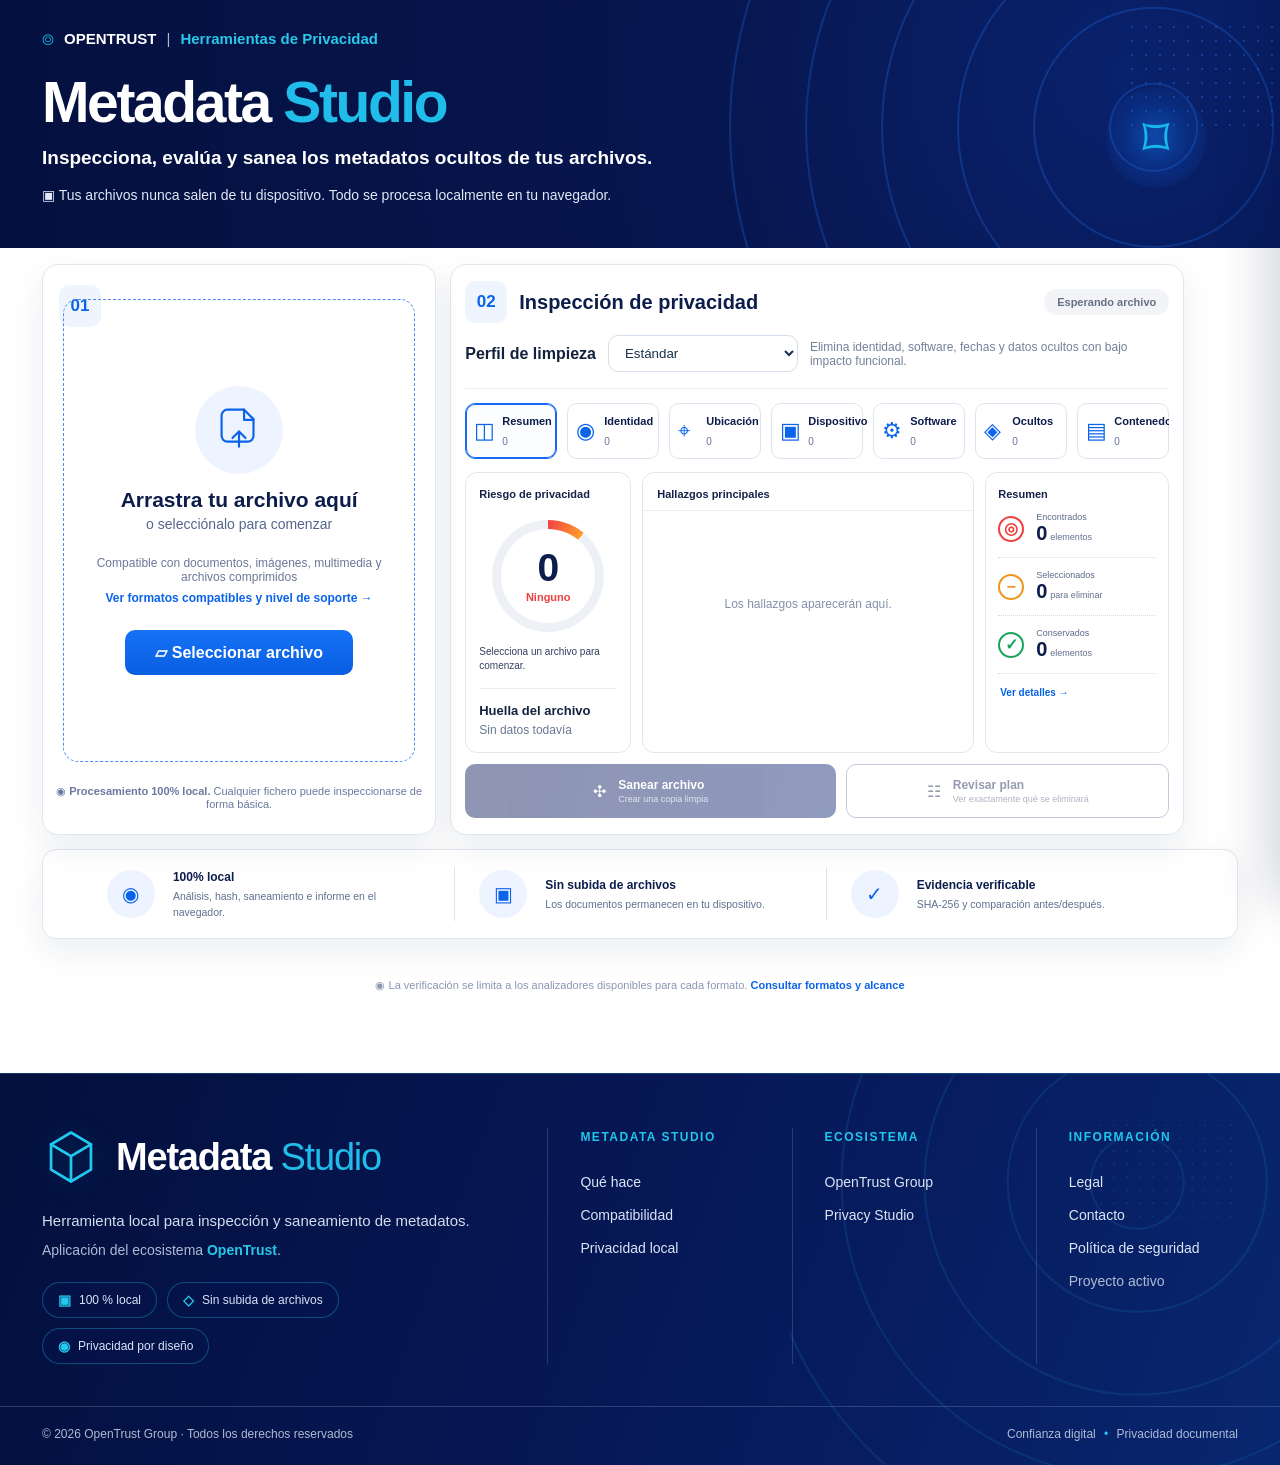
<file: index.html>
<!doctype html><html lang="es"><head><meta charset="utf-8"><meta name="viewport" content="width=device-width,initial-scale=1"><meta name="description" content="Metadata Studio — inspección y saneamiento local de metadatos con límites de seguridad y validación de formato."><title>Metadata Studio · OpenTrust</title><link rel="icon" href="assets/favicon.svg" type="image/svg+xml"><link rel="stylesheet" href="css/app.css?v=0.9.10"></head><body>
<header class="hero-shell"><div class="hero-inner"><a class="product-brand" href="#"><span class="shield-mini">⌾</span><strong>OPENTRUST</strong><span class="brand-sep">|</span><span>Herramientas de Privacidad</span></a><div class="hero-copy"><h1>Metadata <span>Studio</span></h1><p class="hero-subtitle">Inspecciona, evalúa y sanea los metadatos ocultos de tus archivos.</p><p class="hero-trust">▣ Tus archivos nunca salen de tu dispositivo. Todo se procesa localmente en tu navegador.</p></div><div class="hero-art" aria-hidden="true"><div class="rings"></div><div class="hero-shield"><span>⌑</span></div></div></div></header>
<main class="app-shell">
<section class="workspace">
<article class="panel upload-panel" id="dropZone"><div class="step-badge">01</div><div class="drop-zone"><div class="upload-glyph"><svg viewBox="0 0 80 80"><path d="M24 12h23l13 13v23a8 8 0 0 1-8 8H24a8 8 0 0 1-8-8V20a8 8 0 0 1 8-8Z"/><path d="M47 12v14h13"/><path d="M40 63V42m0 0-9 9m9-9 9 9"/></svg></div><h2>Arrastra tu archivo aquí</h2><p>o selecciónalo para comenzar</p><div class="supported-label">Compatible con documentos, imágenes, multimedia y archivos comprimidos</div><button class="formats-link" id="formatsBtn" type="button">Ver formatos compatibles y nivel de soporte →</button><button class="btn btn-blue" id="selectBtn" type="button">▱ Seleccionar archivo</button><input id="fileInput" type="file" hidden></div><div class="local-note">◉ <strong>Procesamiento 100% local.</strong> Cualquier fichero puede inspeccionarse de forma básica.</div></article>
<article class="panel inspection-panel"><div class="inspection-heading"><div class="heading-left"><div class="step-badge inline">02</div><h2>Inspección de privacidad</h2></div><div class="status-badge neutral" id="statusBadge">Esperando archivo</div></div>
<div class="profile-row"><label for="profileSelect">Perfil de limpieza</label><select id="profileSelect"><option value="standard">Estándar</option><option value="maximum">Privacidad máxima</option><option value="web">Publicación web</option><option value="corporate">Corporativo</option><option value="custom">Personalizado</option></select><span id="profileHelp">Elimina identidad, software, fechas y datos ocultos con bajo impacto funcional.</span></div>
<div class="category-tabs" id="categoryTabs"><button class="category-tab active" data-category="resumen"><span>◫</span><b>Resumen</b><small id="countResumen">0</small></button><button class="category-tab" data-category="identidad"><span>◉</span><b>Identidad</b><small id="countIdentidad">0</small></button><button class="category-tab" data-category="ubicacion"><span>⌖</span><b>Ubicación</b><small id="countUbicacion">0</small></button><button class="category-tab" data-category="dispositivo"><span>▣</span><b>Dispositivo</b><small id="countDispositivo">0</small></button><button class="category-tab" data-category="software"><span>⚙</span><b>Software</b><small id="countSoftware">0</small></button><button class="category-tab" data-category="ocultos"><span>◈</span><b>Ocultos</b><small id="countOcultos">0</small></button><button class="category-tab" data-category="archivo"><span>▤</span><b>Contenedor</b><small id="countArchivo">0</small></button></div>
<div class="inspection-grid"><section class="risk-card"><div class="mini-title">Riesgo de privacidad</div><div class="risk-ring" id="riskRing" style="--score:0"><div><strong id="riskScore">0</strong><span id="riskLevel">Ninguno</span></div></div><p id="riskText">Selecciona un archivo para comenzar.</p><div class="fingerprint" id="fingerprint"><b>Huella del archivo</b><span>Sin datos todavía</span></div></section><section class="metadata-card"><div class="mini-title">Hallazgos principales</div><div class="metadata-groups" id="metadataGroups"><div class="placeholder-state">Los hallazgos aparecerán aquí.</div></div></section><aside class="summary-card"><div class="mini-title">Resumen</div><div class="summary-item found"><span class="summary-icon">◎</span><div><small>Encontrados</small><strong id="summaryFound">0</strong><em>elementos</em></div></div><div class="summary-item selected"><span class="summary-icon">−</span><div><small>Seleccionados</small><strong id="summarySelected">0</strong><em>para eliminar</em></div></div><div class="summary-item preserved"><span class="summary-icon">✓</span><div><small>Conservados</small><strong id="summaryPreserved">0</strong><em>elementos</em></div></div><button class="details-link" id="viewDetailsBtn">Ver detalles →</button></aside></div>
<div class="action-row"><button class="btn btn-sanitize" id="cleanBtn" disabled><span>✣</span><span><strong>Sanear archivo</strong><small>Crear una copia limpia</small></span></button><button class="btn btn-review" id="reviewBtn" disabled><span>☷</span><span><strong>Revisar plan</strong><small>Ver exactamente qué se eliminará</small></span></button></div></article></section>
<section class="benefit-strip"><div class="benefit"><div class="benefit-icon">◉</div><div><strong>100% local</strong><p>Análisis, hash, saneamiento e informe en el navegador.</p></div></div><div class="benefit"><div class="benefit-icon">▣</div><div><strong>Sin subida de archivos</strong><p>Los documentos permanecen en tu dispositivo.</p></div></div><div class="benefit"><div class="benefit-icon">✓</div><div><strong>Evidencia verificable</strong><p>SHA-256 y comparación antes/después.</p></div></div></section>
<section class="verification" id="verification" hidden><div class="verification-head"><div class="verify-ok">✓</div><div><span>VERIFICACIÓN POSTERIOR</span><h2 id="verificationTitle">Copia saneada preparada</h2><p id="cleanFileName"></p></div></div><div class="compare-grid"><div><small>ANTES</small><strong id="beforeCount">0</strong><span>hallazgos</span></div><b>→</b><div class="after"><small>DESPUÉS</small><strong id="afterCount">0</strong><span>hallazgos</span></div></div><div class="hash-grid"><div><small>SHA-256 ORIGINAL</small><code id="hashBefore">—</code></div><div><small>SHA-256 SANEADO</small><code id="hashAfter">—</code></div></div><p class="verification-note" id="verificationNote"></p><div class="evidence-download"><div class="evidence-copy"><span class="evidence-kicker">PAQUETE DE EVIDENCIAS</span><strong>Archivo saneado + informe corporativo</strong><small>Incluye la copia limpia, hashes SHA-256, hallazgos tratados y verificación posterior.</small></div><button class="btn btn-blue evidence-primary" id="downloadZipBtn"><span>↓</span><span><strong>Descargar paquete de evidencias</strong><small>ZIP con archivo saneado + informe PDF</small></span></button><button class="download-clean-link" id="downloadCleanBtn" type="button">Descargar únicamente el archivo saneado</button></div></section>
<div class="browser-note">◉ La verificación se limita a los analizadores disponibles para cada formato. <button class="inline-link" id="formatsFooterBtn" type="button">Consultar formatos y alcance</button></div></main>
<footer class="site-footer" aria-label="Pie de página de Metadata Studio">
  <div class="site-footer__art" aria-hidden="true"><span></span></div>
  <div class="site-footer__inner">
    <section class="site-footer__brand" aria-labelledby="footerBrandTitle">
      <div class="site-footer__brandline">
        <span class="site-footer__logo" aria-hidden="true">
          <svg viewBox="0 0 64 64" role="img"><path d="M32 5 54 18v28L32 59 10 46V18L32 5Z"/><path d="m10 18 22 13 22-13M32 31v28M20 24l12 7 12-7"/></svg>
        </span>
        <h2 id="footerBrandTitle">Metadata <span>Studio</span></h2>
      </div>
      <p class="site-footer__desc">Herramienta local para inspección y saneamiento de metadatos.</p>
      <p class="site-footer__ecosystem">Aplicación del ecosistema <a href="https://opentrust.group/" rel="noopener noreferrer">OpenTrust</a>.</p>
      <div class="site-footer__badges" aria-label="Principios de privacidad">
        <span><b aria-hidden="true">▣</b>100 % local</span>
        <span><b aria-hidden="true">◇</b>Sin subida de archivos</span>
        <span><b aria-hidden="true">◉</b>Privacidad por diseño</span>
      </div>
    </section>

    <nav class="site-footer__nav" aria-label="Metadata Studio">
      <h3>Metadata Studio</h3>
      <a href="#dropZone">Qué hace</a>
      <button type="button" class="site-footer__linkbutton" id="footerFormatsBtn">Compatibilidad</button>
      <a href="#privacy-local">Privacidad local</a>
    </nav>

    <nav class="site-footer__nav" aria-label="Ecosistema OpenTrust">
      <h3>Ecosistema</h3>
      <a href="https://opentrust.group/" rel="noopener noreferrer">OpenTrust Group</a>
      <a href="https://opentrust.group/apps/privacy-studio.html" rel="noopener noreferrer">Privacy Studio</a>
     </nav>

    <nav class="site-footer__nav" aria-label="Información">
      <h3>Información</h3>
      <a href="https://opentrust.group/legal" rel="noopener noreferrer">Legal</a>
      <a href="https://opentrust.group/index.html#contacto" rel="noopener noreferrer">Contacto</a>
      <a href="https://opentrust.group/security" rel="noopener noreferrer">Política de seguridad</a>
      <span class="site-footer__status">Proyecto activo</span>
    </nav>
  </div>
  <div class="site-footer__bottom">
    <span>© 2026 OpenTrust Group · Todos los derechos reservados</span>
    <span>Confianza digital <i>•</i> Privacidad documental</span>
  </div>
</footer>

<div class="modal-backdrop" id="formatsModal" hidden><section class="formats-modal" role="dialog" aria-modal="true" aria-labelledby="formatsTitle"><div class="formats-modal-head"><div><span>ALCANCE TÉCNICO</span><h2 id="formatsTitle">Formatos compatibles</h2><p>Metadata Studio adapta la inspección y el saneamiento al tipo real de archivo. El soporte profundo depende de la estructura de cada formato.</p></div><button class="modal-close" id="formatsClose" type="button" aria-label="Cerrar">×</button></div><div class="formats-support-legend"><span><i class="support-dot full"></i> Inspección + saneamiento</span><span><i class="support-dot inspect"></i> Inspección</span><span><i class="support-dot basic"></i> Detección del contenedor</span></div><div class="format-groups"><article class="format-group"><div class="format-icon">▤</div><div><h3>Documentos y Office</h3><p>Propiedades, autores, software, fechas, XMP y datos internos compatibles.</p><div class="extension-list"><span class="full">PDF</span><span class="full">DOCX</span><span class="full">XLSX</span><span class="full">PPTX</span></div></div></article><article class="format-group"><div class="format-icon">◫</div><div><h3>Imágenes</h3><p>EXIF, GPS, dispositivo, software, XMP y otros bloques de metadatos detectables.</p><div class="extension-list"><span class="full">JPG</span><span class="full">JPEG</span><span class="full">PNG</span><span class="inspect">TIFF</span><span class="inspect">WEBP</span></div></div></article><article class="format-group"><div class="format-icon">▶</div><div><h3>Audio y vídeo</h3><p>Etiquetas, encoder, tiempos, pistas, contenedor, dispositivo y localización cuando estén presentes.</p><div class="extension-list"><span class="full">MP3</span><span class="inspect">WAV</span><span class="inspect">M4A</span><span class="inspect">MP4</span><span class="inspect">MOV</span><span class="inspect">FLAC</span><span class="inspect">OGG</span><span class="inspect">WEBM</span><span class="inspect">MKV</span></div></div></article><article class="format-group"><div class="format-icon">⌑</div><div><h3>Archivos comprimidos</h3><p>Estructura interna, rutas, fechas y análisis recursivo seguro de contenidos compatibles.</p><div class="extension-list"><span class="full">ZIP</span><span class="inspect">TAR</span><span class="inspect">GZ</span><span class="inspect">TGZ</span><span class="basic">7Z</span><span class="basic">TAR.XZ</span><span class="basic">TAR.BZ2</span></div></div></article></div><div class="formats-modal-note"><strong>Límites de seguridad</strong><span>Máximo 256 MB por archivo; 128 MB para comprimidos; 256 MB descomprimidos por contenedor y ratio máximo 200:1. Los archivos que excedan estos límites se rechazan antes o durante el procesamiento.</span></div><div class="formats-modal-note"><strong>Inspección universal</strong><span>Si el formato no dispone de analizador específico, Metadata Studio todavía puede identificar tipo, tamaño y SHA-256 sin modificar el archivo.</span></div></section></div><div class="drawer-backdrop" id="drawerBackdrop" hidden></div><aside class="details-drawer" id="detailsDrawer" aria-hidden="true"><div class="drawer-head"><div><span>Plan de saneamiento</span><h3 id="drawerTitle">Detalle de hallazgos</h3></div><button id="drawerClose">×</button></div><div class="drawer-toolbar"><button id="selectAllBtn">Seleccionar todos</button><button id="selectRecommendedBtn">Aplicar perfil</button></div><div class="drawer-list" id="metadataList"></div></aside><button class="reset-fab" id="resetBtn" hidden>↻</button><div class="toast" id="toast"></div>
<script src="js/core/utils.js?v=0.9.10"></script><script src="js/core/security.js?v=0.9.10"></script><script src="js/core/zip-lite.js?v=0.9.10"></script><script src="js/core/zip-create.js?v=0.9.10"></script><script src="js/core/risk.js?v=0.9.10"></script><script src="js/core/profiles.js?v=0.9.10"></script><script src="js/core/report-pdf.js?v=0.9.10"></script><script src="js/engines/jpeg.js?v=0.9.10"></script><script src="js/engines/png.js?v=0.9.10"></script><script src="js/engines/pdf.js?v=0.9.10"></script><script src="js/engines/ooxml.js?v=0.9.10"></script><script src="js/engines/media.js?v=0.9.10"></script><script src="js/engines/archive.js?v=0.9.10"></script><script src="js/engines/universal.js?v=0.9.10"></script><script src="js/app.js?v=0.9.10"></script></body></html>
</file>
<file: css/app.css>
:root{
  --navy:#07164f;--navy-deep:#04103f;--blue:#1768f2;--cyan:#20bdea;--ink:#0d1d4b;--muted:#65749b;
  --line:#dfe6f0;--soft:#f6f9fd;--success:#13a35a;--warning:#f08b19;--danger:#f04444;--shadow:0 12px 32px rgba(12,35,82,.08)
}
*{box-sizing:border-box}html{scroll-behavior:smooth}body{margin:0;color:var(--ink);font-family:Inter,ui-sans-serif,-apple-system,BlinkMacSystemFont,"Segoe UI",Roboto,Arial,sans-serif;background:#fff}button{font:inherit;cursor:pointer}.hero-shell{height:248px;background:radial-gradient(circle at 88% 30%,#09226d 0,#07164f 37%,#04103f 100%);color:#fff;overflow:hidden}.hero-inner{max-width:1490px;margin:auto;height:100%;padding:27px 42px;position:relative}.product-brand{position:relative;z-index:2;display:inline-flex;align-items:center;gap:10px;color:#fff;text-decoration:none;font-size:15px}.product-brand>span:last-child{color:#29c7e9;font-weight:700}.shield-mini{color:#1dc4ef;font-size:20px}.brand-sep{opacity:.7}.hero-copy{position:relative;z-index:2;margin-top:24px}.hero-copy h1{margin:0;font-size:57px;line-height:1;letter-spacing:-2.4px;font-weight:800}.hero-copy h1 span{color:var(--cyan)}.hero-subtitle{font-size:19px;font-weight:650;margin:16px 0 18px}.hero-trust{font-size:14px;color:#e2e8f6;margin:0}.hero-trust span{margin-right:8px}.hero-art{position:absolute;right:-30px;top:0;width:660px;height:248px;opacity:.95}.rings{position:absolute;inset:-90px -10px -80px 30px;background:repeating-radial-gradient(circle at 74% 52%,transparent 0 42px,rgba(34,118,240,.28) 43px 44px,transparent 45px 76px)}.hero-art:after{content:"";position:absolute;right:0;top:20px;width:185px;height:110px;background-image:radial-gradient(#1b6de6 1px,transparent 1px);background-size:14px 14px;opacity:.45}.hero-shield{position:absolute;right:100px;top:84px;width:108px;height:108px;border-radius:50%;display:grid;place-items:center;background:radial-gradient(circle,rgba(24,116,255,.36),rgba(24,116,255,.07) 65%,transparent 66%);font-size:54px;color:#18bff3;text-shadow:0 0 20px #117bd9}
.app-shell{max-width:1490px;margin:auto;padding:16px 42px 32px}.workspace{display:grid;grid-template-columns:.88fr 1.42fr;gap:14px}.panel{border:1px solid #e1e7ef;border-radius:16px;background:#fff;box-shadow:var(--shadow)}.upload-panel{min-height:492px;padding:20px 16px 15px;position:relative}.step-badge{width:42px;height:42px;border-radius:10px;background:#eef5ff;color:#0964e7;display:grid;place-items:center;font-weight:800;font-size:17px}.drop-zone{position:absolute;inset:34px 20px 72px;border:1.5px dashed #4d8bf2;border-radius:15px;display:flex;flex-direction:column;align-items:center;justify-content:center;text-align:center;padding:28px}.upload-glyph{width:88px;height:88px;border-radius:50%;background:#edf4ff;display:grid;place-items:center;margin-bottom:10px}.upload-glyph svg{width:58px;height:58px;fill:none;stroke:#0b63e9;stroke-width:3;stroke-linecap:round;stroke-linejoin:round}.drop-zone h2{font-size:21px;margin:4px 0 4px}.drop-zone p{margin:0;color:#54658e;font-size:14px}.supported-label{margin-top:24px;color:#6b7898;font-size:12px}.formats{font-size:12px;color:#174e9d;font-weight:650;margin-top:6px}.formats i{font-style:normal;margin:0 5px}.btn{border-radius:10px;border:0;transition:.18s}.btn:hover:not(:disabled){transform:translateY(-1px)}.btn:disabled{opacity:.45;cursor:not-allowed}.btn-blue{margin-top:25px;background:linear-gradient(180deg,#1672f7,#095ee0);color:#fff;padding:13px 30px;font-weight:750}.folder-icon{font-size:18px;margin-right:9px}.local-note{position:absolute;bottom:24px;left:0;right:0;text-align:center;color:#6a79a0;font-size:11px}.local-note strong{font-weight:600}.upload-panel.drag{background:#f8fbff}.upload-panel.drag .drop-zone{border-color:#12a9db;background:#f7fdff}
.inspection-panel{min-height:492px;padding:16px 14px}.inspection-heading{display:flex;align-items:center;justify-content:space-between;gap:12px}.heading-left{display:flex;align-items:center;gap:12px}.step-badge.inline{position:static}.inspection-heading h2{font-size:20px;margin:0}.status-badge{padding:7px 13px;border-radius:999px;font-size:11px;font-weight:700}.status-badge.neutral{color:#667085;background:#f2f4f7}.status-badge.danger{color:#e23737;background:#fff0ef}.status-badge.safe{color:#158a50;background:#edf9f1}.category-tabs{display:grid;grid-template-columns:repeat(5,1fr);gap:10px;margin:13px 0}.category-tab{min-height:56px;border:1px solid #dbe3ee;border-radius:10px;background:#fff;color:var(--ink);display:grid;grid-template-columns:28px 1fr;grid-template-rows:auto auto;text-align:left;padding:8px 11px;align-items:center}.category-tab>span{grid-row:1/3;font-size:22px;color:#0b64ea}.category-tab b{font-size:12px}.category-tab small{font-size:10px;color:#65749b}.category-tab.active{border-color:#1768f2;box-shadow:0 0 0 1px #1768f2 inset;background:#fbfdff}.inspection-grid{display:grid;grid-template-columns:166px 1fr 184px;gap:11px}.risk-card,.metadata-card,.summary-card{border:1px solid #e1e7ef;border-radius:12px;background:#fff}.risk-card{padding:15px 13px}.mini-title{font-size:11px;font-weight:800;color:#16224a}.mini-title span{font-weight:500;color:#6e7893}.risk-ring{--score:0;width:112px;height:112px;margin:20px auto 13px;border-radius:50%;display:grid;place-items:center;background:conic-gradient(#f04444 calc(var(--score)*1%),#ff9d28 calc(var(--score)*1% + 11%),#edf1f6 0);position:relative}.risk-ring:after{content:"";position:absolute;inset:9px;border-radius:50%;background:#fff}.risk-ring>div{position:relative;z-index:2;text-align:center}.risk-ring strong{display:block;font-size:39px;line-height:.95}.risk-ring span{display:block;margin-top:5px;font-size:11px;font-weight:800;color:#ef3f3f}.risk-card p{font-size:10px;line-height:1.35;margin:8px 0 0;color:#35405f}.metadata-card{padding:15px 0 0;overflow:hidden}.metadata-card>.mini-title{padding:0 14px 10px}.metadata-groups{border-top:1px solid #e9edf3}.placeholder-state{display:grid;place-items:center;min-height:185px;color:#8490aa;font-size:12px}.group-row{display:grid;grid-template-columns:34px 1fr auto 72px 24px;align-items:center;gap:7px;padding:10px 12px;border-bottom:1px solid #e9edf3}.group-row:last-child{border-bottom:0}.group-icon{width:26px;height:26px;border-radius:7px;background:#eef5ff;color:#0b64ea;display:grid;place-items:center;font-size:14px}.group-copy strong{display:block;font-size:11px}.group-copy small{display:block;color:#6a7897;font-size:9.5px;margin-top:2px}.group-count{font-size:9.5px;color:#53617d}.risk-chip{justify-self:end;padding:4px 10px;border-radius:999px;font-size:9px;font-weight:700}.risk-chip.high{background:#fff0ef;color:#e84242}.risk-chip.medium{background:#fff5e7;color:#ec8614}.risk-chip.low{background:#eaf8ef;color:#198f51}.chev{border:0;background:transparent;color:#17335f}.summary-card{padding:15px 12px 0}.summary-item{display:grid;grid-template-columns:30px 1fr;gap:8px;align-items:center;padding:12px 0;border-bottom:1px dotted #d4dce7}.summary-icon{width:26px;height:26px;border-radius:50%;display:grid;place-items:center;border:2px solid currentColor;font-weight:800}.summary-item.found{color:#f13f3f}.summary-item.selected{color:#f09519}.summary-item.preserved{color:#16a55a}.summary-item div{color:var(--ink)}.summary-item small{display:block;font-size:9px;color:#5c6a89}.summary-item strong{font-size:20px;margin-right:3px}.summary-item em{font-size:9px;font-style:normal;color:#61708f}.details-link{width:calc(100% + 24px);margin-left:-12px;margin-top:0;padding:13px 14px;border:0;background:#fff;color:#0762e4;font-weight:700;font-size:10px;display:flex;justify-content:space-between}.action-row{display:grid;grid-template-columns:1.15fr 1fr;gap:10px;margin-top:11px}.btn-sanitize,.btn-review{min-height:54px;display:flex;align-items:center;justify-content:center;gap:12px}.btn-sanitize{background:linear-gradient(110deg,#061554,#0b1f72);color:#fff}.btn-review{background:#fff;color:#17244f;border:1px solid #7a8aad}.btn-sanitize span:last-child,.btn-review span:last-child{display:flex;flex-direction:column;text-align:left}.btn-sanitize strong,.btn-review strong{font-size:12px}.btn-sanitize small,.btn-review small{font-size:9px;margin-top:2px;font-weight:500;opacity:.75}.sparkle{font-size:20px}
.benefit-strip{margin-top:14px;border:1px solid #e1e7ef;border-radius:14px;box-shadow:var(--shadow);display:grid;grid-template-columns:repeat(3,1fr);padding:17px 40px;background:#fff}.benefit{display:flex;align-items:center;gap:18px;padding:0 24px}.benefit+.benefit{border-left:1px solid #dfe5ee}.benefit-icon{width:48px;height:48px;border-radius:50%;background:#edf4ff;display:grid;place-items:center;color:#0a64ea;font-size:20px}.benefit strong{font-size:12px}.benefit p{font-size:10.5px;line-height:1.5;color:#617091;margin:4px 0 0}.browser-note{text-align:center;color:#8a96b2;font-size:11px;padding-top:20px}
.verification{margin-top:14px;border:1px solid #cfeadb;border-radius:15px;background:#f8fdf9;padding:20px;box-shadow:var(--shadow)}.verification-head{display:grid;grid-template-columns:46px 1fr auto;gap:14px;align-items:center}.verify-ok{width:42px;height:42px;border-radius:50%;display:grid;place-items:center;background:#ddf5e7;color:#159456;font-size:22px;font-weight:800}.verification-head span{font-size:9px;letter-spacing:1.4px;color:#159456;font-weight:800}.verification-head h2{margin:4px 0 2px;font-size:18px}.verification-head p{margin:0;font-size:11px;color:#667085}.verification-head .btn{margin:0}.compare-grid{display:grid;grid-template-columns:1fr 35px 1fr;align-items:center;gap:12px;margin-top:14px}.compare-grid>div{background:#fff;border:1px solid #dfe6ed;border-radius:10px;padding:12px}.compare-grid small{font-size:9px;color:#6b7894}.compare-grid strong{display:block;font-size:25px}.compare-grid span{font-size:10px;color:#6f7b95}.compare-grid>b{text-align:center;color:#8190ab}.compare-grid .after strong{color:#159456}.verification-note{font-size:10.5px;color:#67738d;margin:10px 0 0}
.drawer-backdrop{position:fixed;inset:0;background:rgba(4,16,63,.22);z-index:30}.details-drawer{position:fixed;right:0;top:0;bottom:0;width:min(470px,92vw);background:#fff;z-index:31;box-shadow:-20px 0 50px rgba(4,16,63,.18);transform:translateX(102%);transition:.22s;padding:22px;overflow:auto}.details-drawer.open{transform:none}.drawer-head{display:flex;justify-content:space-between;align-items:start;border-bottom:1px solid #e8edf3;padding-bottom:14px}.drawer-head span{font-size:10px;letter-spacing:1px;color:#1670e9;font-weight:800}.drawer-head h3{margin:5px 0 0;font-size:20px}.drawer-head button{border:1px solid #dfe5ed;background:#fff;width:34px;height:34px;border-radius:50%;font-size:20px}.drawer-toolbar{display:flex;gap:10px;padding:14px 0}.drawer-toolbar button{border:1px solid #dbe3ee;background:#fff;color:#0c62de;border-radius:8px;padding:7px 10px;font-weight:700;font-size:11px}.drawer-list{border:1px solid #e0e6ef;border-radius:10px;overflow:hidden}.meta-row{display:grid;grid-template-columns:24px 130px 1fr;gap:9px;align-items:center;padding:11px;border-bottom:1px solid #edf1f6;font-size:11px}.meta-row:last-child{border-bottom:0}.meta-key{font-weight:750;color:#17244f}.meta-value{color:#5c6986;overflow-wrap:anywhere}.meta-row input{accent-color:#1768f2}.reset-fab{position:fixed;right:20px;bottom:20px;width:44px;height:44px;border-radius:50%;border:0;background:#0a1d62;color:#fff;font-size:20px;box-shadow:0 10px 28px rgba(4,16,63,.22)}.toast{position:fixed;left:50%;bottom:22px;z-index:50;transform:translate(-50%,15px);background:#061554;color:#fff;border-radius:10px;padding:11px 15px;font-size:11px;box-shadow:0 12px 35px rgba(0,0,0,.18);opacity:0;pointer-events:none;transition:.2s}.toast.show{opacity:1;transform:translate(-50%,0)}.toast.error{background:#8d3038}
@media(max-width:1100px){.workspace{grid-template-columns:1fr}.inspection-grid{grid-template-columns:160px 1fr 175px}.hero-art{opacity:.55}.upload-panel{min-height:430px}.drop-zone{bottom:68px}}@media(max-width:760px){.hero-shell{height:auto}.hero-inner{padding:24px 18px 34px}.hero-copy h1{font-size:43px}.hero-art{display:none}.app-shell{padding:14px}.category-tabs{grid-template-columns:repeat(2,1fr)}.inspection-grid{grid-template-columns:1fr}.risk-card{text-align:center}.risk-ring{margin:14px auto}.action-row,.benefit-strip{grid-template-columns:1fr}.benefit+.benefit{border-left:0;border-top:1px solid #e3e8ef;padding-top:14px;margin-top:14px}.benefit-strip{padding:18px}.verification-head{grid-template-columns:44px 1fr}.verification-head .btn{grid-column:1/-1}.compare-grid{grid-template-columns:1fr}.compare-grid>b{transform:rotate(90deg)}.upload-panel{min-height:480px}}
.profile-row{display:grid;grid-template-columns:auto 190px 1fr;align-items:center;gap:12px;padding:12px 0 16px;border-bottom:1px solid #e7edf6;margin-bottom:14px}.profile-row label{font-weight:700;color:#12223d}.profile-row select{border:1px solid #d5deeb;border-radius:10px;padding:9px 12px;background:#fff;color:#18304f}.profile-row span{font-size:12px;color:#738198}.category-tabs{overflow-x:auto}.category-tab{min-width:94px}.fingerprint{margin-top:16px;border-top:1px solid #e8edf5;padding-top:14px;display:flex;flex-direction:column;gap:5px}.fingerprint b{font-size:13px;color:#13243f}.fingerprint span{font-size:12px;color:#687992}.hash-grid{display:grid;grid-template-columns:1fr 1fr;gap:16px;margin-top:18px}.hash-grid>div{background:#f7f9fc;border:1px solid #e3e9f2;border-radius:12px;padding:14px}.hash-grid small{display:block;color:#6f7f96;font-weight:700;margin-bottom:6px}.hash-grid code{display:block;font-size:11px;word-break:break-all;color:#1c3659}.download-actions{display:flex;gap:12px;justify-content:flex-end;margin-top:18px}.meta-row .meta-source{display:block;font-size:10px;color:#8794a8;margin-top:3px}.meta-row .risk-dot{width:8px;height:8px;border-radius:50%;display:inline-block;margin-right:6px;background:#f0a23a}.meta-row .risk-dot.critico{background:#d9363e}.meta-row .risk-dot.alto{background:#e35d3a}.meta-row .risk-dot.medio{background:#e5a12b}.meta-row .risk-dot.bajo{background:#2a9b68}.meta-path{font-size:10px;color:#8290a4;display:block;overflow:hidden;text-overflow:ellipsis;white-space:nowrap}.group-row small{max-width:310px}.browser-note{max-width:1180px;margin:18px auto 40px;line-height:1.5}@media(max-width:760px){.profile-row{grid-template-columns:1fr}.hash-grid{grid-template-columns:1fr}.download-actions{flex-direction:column}}
@media(min-width:761px){.category-tabs{grid-template-columns:repeat(7,minmax(92px,1fr))}.category-tab{min-width:0;padding:7px 8px}.category-tab b{font-size:11px}}

/* v0.9.1 - formatos, descarga de evidencias e interfaz de alcance */
.formats-link,.inline-link{border:0;background:transparent;color:#0b63e9;font-weight:750;padding:0;text-decoration:none}.formats-link{margin-top:7px;font-size:12px}.formats-link:hover,.inline-link:hover{text-decoration:underline}.inline-link{font-size:inherit}
.modal-backdrop{position:fixed;inset:0;z-index:60;background:rgba(3,15,55,.5);display:grid;place-items:center;padding:24px;backdrop-filter:blur(4px)}.modal-backdrop[hidden]{display:none}.formats-modal{width:min(920px,96vw);max-height:88vh;overflow:auto;background:#fff;border-radius:18px;box-shadow:0 28px 80px rgba(3,15,55,.3);border:1px solid rgba(255,255,255,.4)}.formats-modal-head{display:flex;justify-content:space-between;gap:30px;padding:26px 28px 21px;background:linear-gradient(120deg,#06134a,#092167);color:#fff;border-radius:18px 18px 0 0}.formats-modal-head span{font-size:10px;letter-spacing:1.7px;color:#31c7eb;font-weight:800}.formats-modal-head h2{font-size:26px;margin:5px 0 7px}.formats-modal-head p{max-width:650px;margin:0;color:#dce5f6;line-height:1.5;font-size:12px}.modal-close{width:38px;height:38px;flex:0 0 auto;border-radius:50%;border:1px solid rgba(255,255,255,.28);background:rgba(255,255,255,.08);color:#fff;font-size:25px}.formats-support-legend{display:flex;flex-wrap:wrap;gap:24px;padding:15px 28px;border-bottom:1px solid #e5ebf3;color:#65728d;font-size:11px}.support-dot{display:inline-block;width:8px;height:8px;border-radius:50%;margin-right:6px}.support-dot.full{background:#14a362}.support-dot.inspect{background:#1768f2}.support-dot.basic{background:#9aa6ba}.format-groups{display:grid;grid-template-columns:1fr 1fr;gap:12px;padding:20px 28px}.format-group{display:grid;grid-template-columns:45px 1fr;gap:13px;border:1px solid #e2e8f1;border-radius:13px;padding:16px;background:#fff}.format-icon{width:42px;height:42px;border-radius:11px;display:grid;place-items:center;background:#eef5ff;color:#1168e8;font-size:20px}.format-group h3{font-size:14px;margin:1px 0 5px}.format-group p{font-size:10.5px;color:#6b7891;line-height:1.45;margin:0 0 11px}.extension-list{display:flex;gap:6px;flex-wrap:wrap}.extension-list span{padding:4px 8px;border-radius:6px;font-size:9px;font-weight:800;border:1px solid}.extension-list .full{color:#16844e;background:#effaf4;border-color:#ccebd9}.extension-list .inspect{color:#125ec7;background:#f0f6ff;border-color:#d3e4fc}.extension-list .basic{color:#68758c;background:#f4f6f8;border-color:#e2e6eb}.formats-modal-note{margin:0 28px 26px;padding:13px 15px;border-radius:10px;background:#f6f9fd;border:1px solid #e3eaf4;display:grid;grid-template-columns:auto 1fr;gap:12px;align-items:center}.formats-modal-note strong{font-size:11px;color:#112554}.formats-modal-note span{font-size:10.5px;line-height:1.45;color:#6d7991}
.evidence-download{margin-top:18px;border-top:1px solid #dfeae4;padding-top:18px;display:grid;grid-template-columns:1fr auto;grid-template-rows:auto auto;gap:8px 22px;align-items:center}.evidence-copy{grid-row:1/3;display:flex;flex-direction:column;max-width:620px}.evidence-kicker{font-size:9px;letter-spacing:1.3px;color:#12894f;font-weight:850}.evidence-copy strong{font-size:14px;color:#122744;margin:4px 0}.evidence-copy small{font-size:10.5px;color:#6d7a90;line-height:1.4}.evidence-primary{margin:0!important;min-width:330px;display:flex;align-items:center;justify-content:center;gap:10px;padding:12px 18px}.evidence-primary>span:first-child{font-size:20px}.evidence-primary>span:last-child{display:flex;flex-direction:column;text-align:left}.evidence-primary strong{font-size:11.5px}.evidence-primary small{font-size:9px;font-weight:500;opacity:.82;margin-top:2px}.download-clean-link{justify-self:center;border:0;background:transparent;color:#49617f;font-size:10px;padding:4px 8px}.download-clean-link:hover{color:#0b63e9;text-decoration:underline}
@media(max-width:760px){.format-groups{grid-template-columns:1fr;padding:16px}.formats-modal-head{padding:22px 18px}.formats-support-legend{padding:13px 18px}.formats-modal-note{margin:0 16px 18px;grid-template-columns:1fr}.evidence-download{grid-template-columns:1fr}.evidence-copy{grid-row:auto}.evidence-primary{min-width:0;width:100%}.download-clean-link{justify-self:center}}

/* v0.9.2 - separación entre hallazgos de privacidad e información técnica */
.drawer-section-title{display:flex;flex-direction:column;gap:3px;padding:12px 12px 9px;background:#f7f9fc;border-bottom:1px solid #e7edf5}.drawer-section-title strong{font-size:11px;color:#10234d;text-transform:uppercase;letter-spacing:.45px}.drawer-section-title small{font-size:10px;color:#7a879c}.drawer-empty{display:flex;flex-direction:column;gap:5px;padding:15px 13px;border-bottom:1px solid #e7edf5;background:#f4fbf7}.drawer-empty strong{font-size:11px;color:#137346}.drawer-empty span{font-size:10px;line-height:1.45;color:#66758c}.technical-row{grid-template-columns:24px 130px 1fr;background:#fbfcfe}.technical-row .meta-key{color:#43516a}.technical-mark{display:grid;place-items:center;width:17px;height:17px;border-radius:50%;background:#edf4ff;color:#1768f2;font-size:10px;font-weight:800}.success-state{display:flex;flex-direction:column;gap:7px;align-items:flex-start!important;padding:24px!important;background:#f4fbf7!important;color:#18384d!important}.success-state strong{color:#147548;font-size:13px}.success-state span{font-size:11px;line-height:1.5;color:#64758a}.download-clean-link[hidden]{display:none!important}

/* v0.9.6 - footer Metadata Studio */
.site-footer{position:relative;overflow:hidden;margin-top:8px;background:linear-gradient(110deg,#03103d 0%,#061755 48%,#08266f 100%);color:#eef4ff;border-top:1px solid rgba(42,195,235,.24)}
.site-footer__art{position:absolute;right:-70px;top:-155px;width:560px;height:560px;pointer-events:none;opacity:.72;background:repeating-radial-gradient(circle at 62% 47%,transparent 0 45px,rgba(32,189,234,.16) 46px 47px,transparent 48px 83px)}
.site-footer__art:after{content:"";position:absolute;right:110px;top:200px;width:145px;height:110px;background-image:radial-gradient(rgba(32,189,234,.55) 1px,transparent 1px);background-size:13px 13px;opacity:.35}
.site-footer__inner{position:relative;z-index:2;max-width:1490px;margin:0 auto;padding:54px 42px 42px;display:grid;grid-template-columns:1.65fr .72fr .72fr .72fr;gap:42px}
.site-footer__brand{padding-right:30px}
.site-footer__brandline{display:flex;align-items:center;gap:16px}
.site-footer__logo{width:58px;height:58px;display:grid;place-items:center;color:#22c7ee;filter:drop-shadow(0 0 12px rgba(32,189,234,.18))}
.site-footer__logo svg{width:100%;height:100%;fill:none;stroke:currentColor;stroke-width:3;stroke-linejoin:round;stroke-linecap:round}
.site-footer__brand h2{margin:0;color:#fff;font-size:38px;line-height:1;letter-spacing:-1.2px;font-weight:800}
.site-footer__brand h2 span{color:#20bdea;font-weight:500}
.site-footer__desc{margin:23px 0 0;color:#d3ddf0;font-size:15px;line-height:1.55}
.site-footer__ecosystem{margin:10px 0 0;color:#aebbd3;font-size:14px}
.site-footer__ecosystem a{color:#27c7ea;font-weight:700;text-decoration:none}
.site-footer__ecosystem a:hover{text-decoration:underline}
.site-footer__badges{display:flex;flex-wrap:wrap;gap:10px;margin-top:24px}
.site-footer__badges span{display:inline-flex;align-items:center;gap:8px;min-height:36px;padding:0 15px;border:1px solid rgba(32,189,234,.34);border-radius:999px;background:rgba(5,21,76,.42);color:#d7e4f8;font-size:12px;white-space:nowrap}
.site-footer__badges b{color:#26c8ed;font-size:14px}
.site-footer__nav{position:relative;padding-left:32px;border-left:1px solid rgba(202,217,241,.18);display:flex;flex-direction:column;align-items:flex-start;gap:17px}
.site-footer__nav h3{margin:3px 0 14px;color:#22c6eb;font-size:12px;line-height:1;text-transform:uppercase;letter-spacing:1.5px}
.site-footer__nav a,.site-footer__linkbutton,.site-footer__status{font:inherit;font-size:14px;color:#dce5f5;text-decoration:none;background:none;border:0;padding:0;text-align:left}
.site-footer__nav a,.site-footer__linkbutton{cursor:pointer;transition:color .16s ease,transform .16s ease}
.site-footer__nav a:hover,.site-footer__linkbutton:hover{color:#2ac9ed;transform:translateX(2px)}
.site-footer__status{color:#aebbd3}
.site-footer__bottom{position:relative;z-index:2;max-width:1490px;margin:0 auto;padding:20px 42px 24px;border-top:1px solid rgba(202,217,241,.2);display:flex;justify-content:space-between;gap:22px;color:#aebbd3;font-size:12px}
.site-footer__bottom i{font-style:normal;color:#24c7ed;margin:0 5px}
@media(max-width:1050px){.site-footer__inner{grid-template-columns:1.4fr 1fr 1fr}.site-footer__nav:last-child{grid-column:2/4}.site-footer__brand{grid-row:1/3}}
@media(max-width:760px){.site-footer__inner{padding:38px 18px 28px;grid-template-columns:1fr;gap:28px}.site-footer__brand{grid-row:auto;padding-right:0}.site-footer__brand h2{font-size:32px}.site-footer__nav,.site-footer__nav:last-child{grid-column:auto;border-left:0;border-top:1px solid rgba(202,217,241,.18);padding:22px 0 0}.site-footer__badges{gap:8px}.site-footer__bottom{padding:18px;flex-direction:column;align-items:flex-start}.site-footer__art{opacity:.35}}
.status-badge.partial{color:#9a5b00;background:#fff6df;border:1px solid #f4d38b}.drop-zone.busy{opacity:.62;pointer-events:none}.upload-panel button:disabled{cursor:not-allowed;opacity:.58}
</file>
